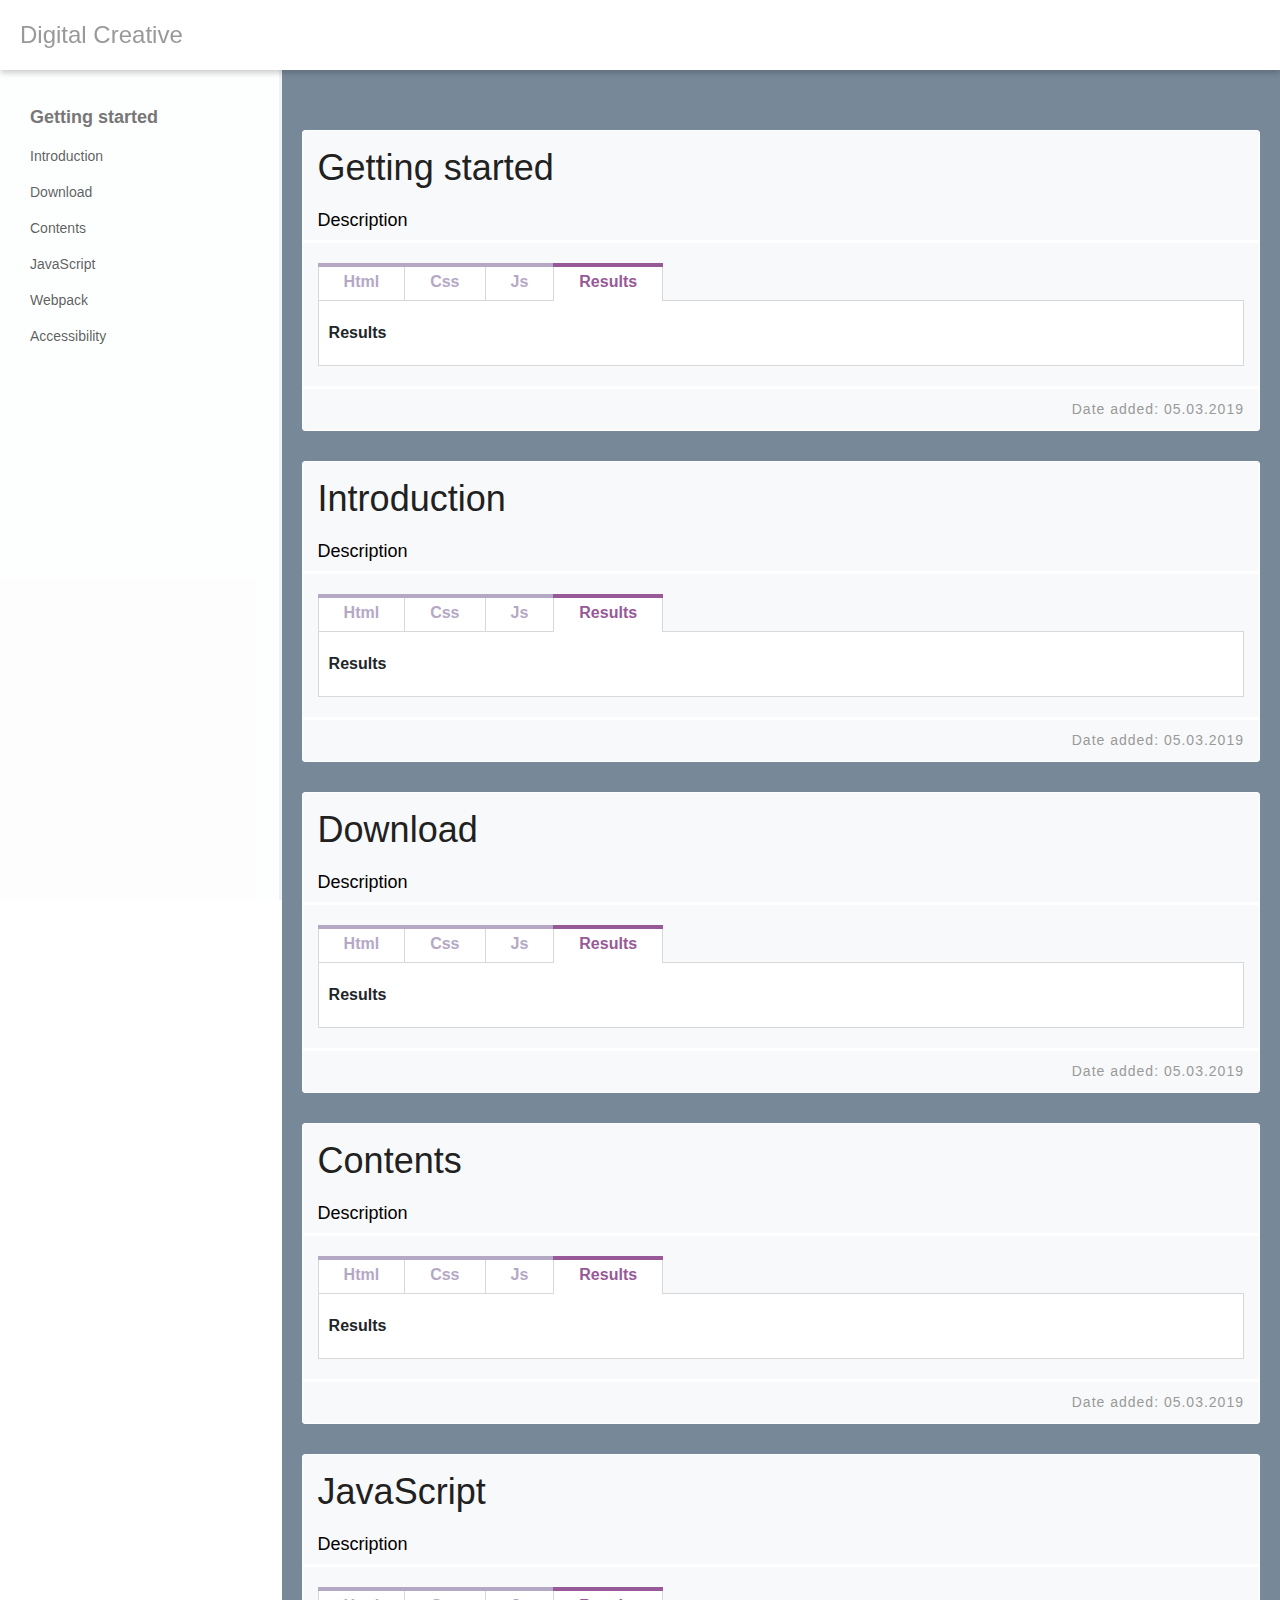
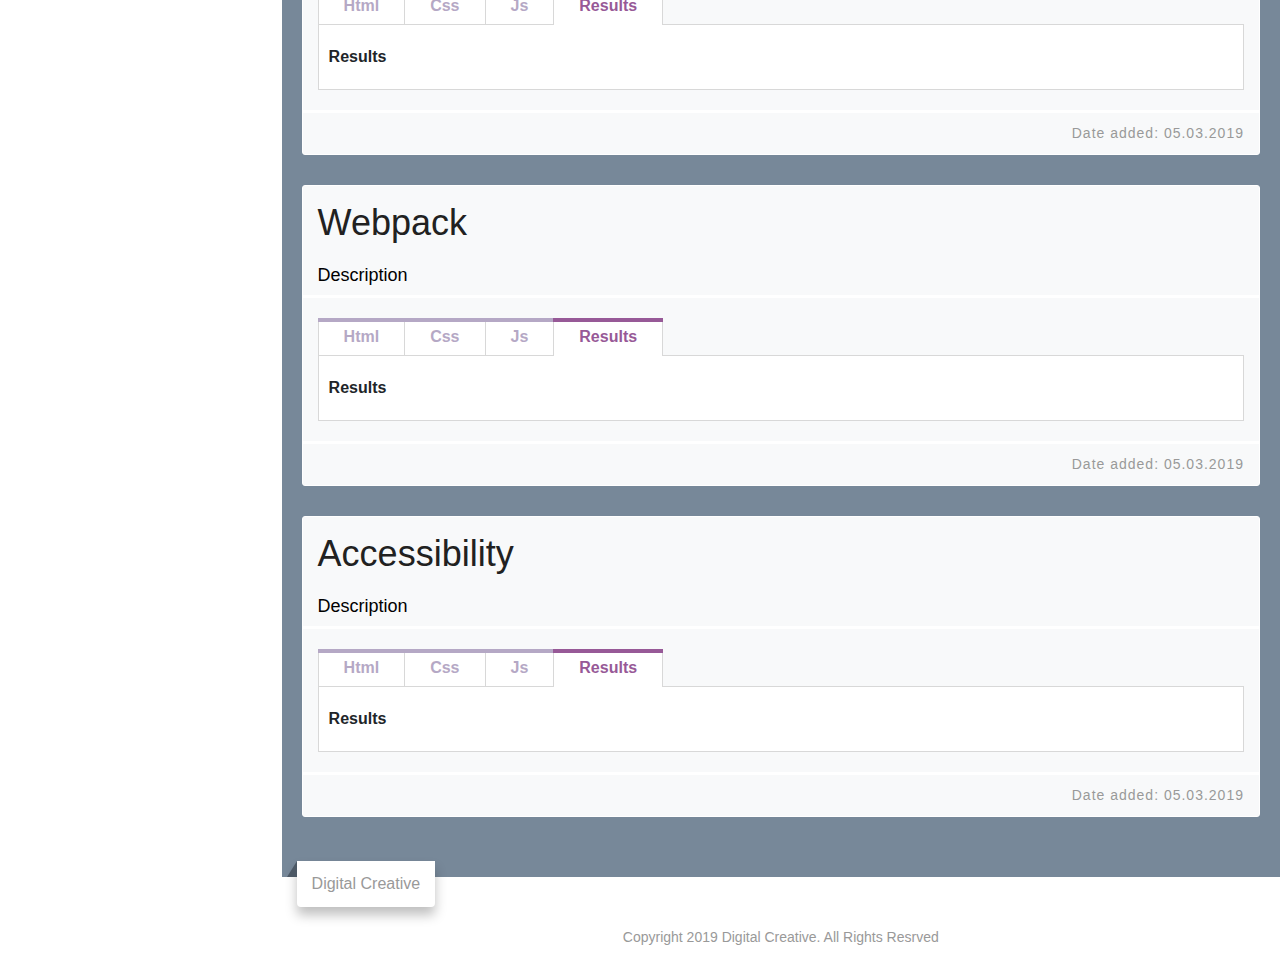
<file: index.html>
﻿<!doctype html>
<html>
<head>
	<!-- Title -->
	<title>Digital Creative</title>
	<!-- Meta -->
	<meta charset="utf-8" />
	<meta content="True" name="HandheldFriendly" />
	<meta http-equiv="Content-Type" content="text/html; charset=UTF-8" />
	<meta http-equiv="X-UA-Compatible" content="IE=11; IE=10; IE=9; IE=8; IE=EDGE" />	
	<meta name="viewport" content="width=device-width, initial-scale=1, maximum-scale=1, user-scalable=no" />
	<!-- meta keywords -->
	<meta name="description" content="Default description" />
	<meta name="keywords" content="Default keywords" />
	<!-- color theme -->
	<meta name="theme-color" content="#000" />
	<meta name="msapplication-navbutton-color" content="#000" />
	<meta name="apple-mobile-web-app-status-bar-style" content="#000" />	



	<!-- Style -->
	<link rel="stylesheet" type="text/css" href="https://use.fontawesome.com/releases/v5.0.6/css/all.css" />
	<link rel="stylesheet" type="text/css" href="./css/prism.css">
	<link rel="stylesheet" type="text/css" href="./css/reset.css" />
	<link rel="stylesheet" type="text/css" href="./css/main.css" />
	<!-- Script -->
	<script type="text/javascript" src="js/clipboard.min.js"></script>



</head>
<body>

	<header class="global__header">
		<div class="container-full full-h">
			<div class="wrap">
				<a href="#" class="logo" role="button">
					<h1>Digital Creative</h1>
				</a>
				<button class="menu">
					<span><i class="fas fa-bars"></i></span>
				</button>
			</div>
		</div>
	</header>

	<main class="global__main">
		<aside class="global__sidebar">
			<div class="container-full overlay">
				<nav class="global__nav">
					<ul>
						<li>
							<a href="#1" class="navigation__link">
								<span>Getting started</span>
							</a>
						</li>
						<li>
							<a href="#2" class="navigation__link">
								<span>Introduction</span>
							</a>
						</li>
						<li>
							<a href="#3" class="navigation__link">
								<span>Download</span>
							</a>
						</li>
						<li>
							<a href="#4" class="navigation__link">
								<span>Contents</span>
							</a>
						</li>
						<li>
							<a href="#5" class="navigation__link">
								<span>JavaScript</span>
							</a>
						</li>
						<li>
							<a href="#6" class="navigation__link">
								<span>Webpack</span>
							</a>
						</li>	
						<li>
							<a href="#7" class="navigation__link">
								<span>Accessibility</span>
							</a>
						</li>																				
					</ul>
				</nav>
			</div>
		</aside>




















		<article class="global__article">
			




			<section class="global__section" id="1">
				<div class="container">
					<div class="thumbnail">
						<header class="thumbnail-header">
							<h1 class="heading-title">Getting started</h1>
							<p class="description-title">Description</p>
						</header>

						<main class="thumbnail-content">
							<div class="panel">
							  	<ul class="panel__nav">
							    	<li class="panel__nav--item">Html</li>
							    	<li class="panel__nav--item">Css</li>
							    	<li class="panel__nav--item">Js</li>
							    	<li class="panel__nav--item is-active">Results</li>
							  	</ul>
							  	<div class="panel__body">
							  		<div class="tab__content">
								    	<div class="tab__content--panel">
    										<pre class="line-numbers" data-src="./src/first.html"></pre>
								    	</div>
								    	<div class="tab__content--panel">
    										<pre class="line-numbers" data-src="./src/first.css"></pre>
								    	</div>
								    	<div class="tab__content--panel">
											<pre class="line-numbers" data-src="./src/first.js"></pre>
								    	</div>	
								    	<div class="tab__content--panel">
											<h1>Results</h1>
								    	</div>									    				
									</div>			    	
							  	</div>
							</div>
						</main>

						<footer class="thumbnail-footer">
							<span class="date-added">Date added: 05.03.2019</span>
						</footer>
					</div>
				</div>
			</section>	
			<section class="global__section" id="2">
				<div class="container">
					<div class="thumbnail">
						<header class="thumbnail-header">
							<h1 class="heading-title">Introduction</h1>
							<p class="description-title">Description</p>
						</header>

						<main class="thumbnail-content">
							<div class="panel">
							  	<ul class="panel__nav">
							    	<li class="panel__nav--item">Html</li>
							    	<li class="panel__nav--item">Css</li>
							    	<li class="panel__nav--item">Js</li>
							    	<li class="panel__nav--item is-active">Results</li>
							  	</ul>
							  	<div class="panel__body">
							  		<div class="tab__content">
								    	<div class="tab__content--panel">
    										<pre class="line-numbers" data-src="./src/first.html"></pre>
								    	</div>
								    	<div class="tab__content--panel">
    										<pre class="line-numbers" data-src="./src/first.css"></pre>
								    	</div>
								    	<div class="tab__content--panel">
											<pre class="line-numbers" data-src="./src/first.js"></pre>
								    	</div>	
								    	<div class="tab__content--panel">
											<h1>Results</h1>
								    	</div>									    				
									</div>			    	
							  	</div>
							</div>
						</main>

						<footer class="thumbnail-footer">
							<span class="date-added">Date added: 05.03.2019</span>
						</footer>
					</div>
				</div>
			</section>	
			<section class="global__section" id="3">
				<div class="container">
					<div class="thumbnail">
						<header class="thumbnail-header">
							<h1 class="heading-title">Download</h1>
							<p class="description-title">Description</p>
						</header>

						<main class="thumbnail-content">
							<div class="panel">
							  	<ul class="panel__nav">
							    	<li class="panel__nav--item">Html</li>
							    	<li class="panel__nav--item">Css</li>
							    	<li class="panel__nav--item">Js</li>
							    	<li class="panel__nav--item is-active">Results</li>
							  	</ul>
							  	<div class="panel__body">
							  		<div class="tab__content">
								    	<div class="tab__content--panel">
    										<pre class="line-numbers" data-src="./src/first.html"></pre>
								    	</div>
								    	<div class="tab__content--panel">
    										<pre class="line-numbers" data-src="./src/first.css"></pre>
								    	</div>
								    	<div class="tab__content--panel">
											<pre class="line-numbers" data-src="./src/first.js"></pre>
								    	</div>	
								    	<div class="tab__content--panel">
											<h1>Results</h1>
								    	</div>									    				
									</div>			    	
							  	</div>
							</div>
						</main>

						<footer class="thumbnail-footer">
							<span class="date-added">Date added: 05.03.2019</span>
						</footer>
					</div>
				</div>
			</section>	
			<section class="global__section" id="4">
				<div class="container">
					<div class="thumbnail">
						<header class="thumbnail-header">
							<h1 class="heading-title">Contents</h1>
							<p class="description-title">Description</p>
						</header>

						<main class="thumbnail-content">
							<div class="panel">
							  	<ul class="panel__nav">
							    	<li class="panel__nav--item">Html</li>
							    	<li class="panel__nav--item">Css</li>
							    	<li class="panel__nav--item">Js</li>
							    	<li class="panel__nav--item is-active">Results</li>
							  	</ul>
							  	<div class="panel__body">
							  		<div class="tab__content">
								    	<div class="tab__content--panel">
    										<pre class="line-numbers" data-src="./src/first.html"></pre>
								    	</div>
								    	<div class="tab__content--panel">
    										<pre class="line-numbers" data-src="./src/first.css"></pre>
								    	</div>
								    	<div class="tab__content--panel">
											<pre class="line-numbers" data-src="./src/first.js"></pre>
								    	</div>	
								    	<div class="tab__content--panel">
											<h1>Results</h1>
								    	</div>									    				
									</div>			    	
							  	</div>
							</div>
						</main>

						<footer class="thumbnail-footer">
							<span class="date-added">Date added: 05.03.2019</span>
						</footer>
					</div>
				</div>
			</section>	
			<section class="global__section" id="5">
				<div class="container">
					<div class="thumbnail">
						<header class="thumbnail-header">
							<h1 class="heading-title">JavaScript</h1>
							<p class="description-title">Description</p>
						</header>

						<main class="thumbnail-content">
							<div class="panel">
							  	<ul class="panel__nav">
							    	<li class="panel__nav--item">Html</li>
							    	<li class="panel__nav--item">Css</li>
							    	<li class="panel__nav--item">Js</li>
							    	<li class="panel__nav--item is-active">Results</li>
							  	</ul>
							  	<div class="panel__body">
							  		<div class="tab__content">
								    	<div class="tab__content--panel">
    										<pre class="line-numbers" data-src="./src/first.html"></pre>
								    	</div>
								    	<div class="tab__content--panel">
    										<pre class="line-numbers" data-src="./src/first.css"></pre>
								    	</div>
								    	<div class="tab__content--panel">
											<pre class="line-numbers" data-src="./src/first.js"></pre>
								    	</div>	
								    	<div class="tab__content--panel">
											<h1>Results</h1>
								    	</div>									    				
									</div>			    	
							  	</div>
							</div>
						</main>

						<footer class="thumbnail-footer">
							<span class="date-added">Date added: 05.03.2019</span>
						</footer>
					</div>
				</div>
			</section>	
			<section class="global__section" id="6">
				<div class="container">
					<div class="thumbnail">
						<header class="thumbnail-header">
							<h1 class="heading-title">Webpack</h1>
							<p class="description-title">Description</p>
						</header>

						<main class="thumbnail-content">
							<div class="panel">
							  	<ul class="panel__nav">
							    	<li class="panel__nav--item">Html</li>
							    	<li class="panel__nav--item">Css</li>
							    	<li class="panel__nav--item">Js</li>
							    	<li class="panel__nav--item is-active">Results</li>
							  	</ul>
							  	<div class="panel__body">
							  		<div class="tab__content">
								    	<div class="tab__content--panel">
    										<pre class="line-numbers" data-src="./src/first.html"></pre>
								    	</div>
								    	<div class="tab__content--panel">
    										<pre class="line-numbers" data-src="./src/first.css"></pre>
								    	</div>
								    	<div class="tab__content--panel">
											<pre class="line-numbers" data-src="./src/first.js"></pre>
								    	</div>	
								    	<div class="tab__content--panel">
											<h1>Results</h1>
								    	</div>									    				
									</div>			    	
							  	</div>
							</div>
						</main>

						<footer class="thumbnail-footer">
							<span class="date-added">Date added: 05.03.2019</span>
						</footer>
					</div>
				</div>
			</section>	
			<section class="global__section" id="7">
				<div class="container">
					<div class="thumbnail">
						<header class="thumbnail-header">
							<h1 class="heading-title">Accessibility</h1>
							<p class="description-title">Description</p>
						</header>

						<main class="thumbnail-content">
							<div class="panel">
							  	<ul class="panel__nav">
							    	<li class="panel__nav--item">Html</li>
							    	<li class="panel__nav--item">Css</li>
							    	<li class="panel__nav--item">Js</li>
							    	<li class="panel__nav--item is-active">Results</li>
							  	</ul>
							  	<div class="panel__body">
							  		<div class="tab__content">
								    	<div class="tab__content--panel">
    										<pre class="line-numbers" data-src="./src/first.html"></pre>
								    	</div>
								    	<div class="tab__content--panel">
    										<pre class="line-numbers" data-src="./src/first.css"></pre>
								    	</div>
								    	<div class="tab__content--panel">
											<pre class="line-numbers" data-src="./src/first.js"></pre>
								    	</div>	
								    	<div class="tab__content--panel">
											<h1>Results</h1>
								    	</div>									    				
									</div>			    	
							  	</div>
							</div>
						</main>

						<footer class="thumbnail-footer">
							<span class="date-added">Date added: 05.03.2019</span>
						</footer>
					</div>
				</div>
			</section>																


	<!--
			<section style="height: 1000px"></section>
	-->




			<footer class="global__footer">
				<div class="footer-ribbon">
					<h1>Digital Creative</h1>
				</div>
				<div class="container">
					<p class="copyright">Copyright 2019 Digital Creative. All Rights Resrved</p>
				</div>
			</footer>			
		</article>
	</main>

	<div class="menu-overlay"></div>

	<script type="text/javascript" src="js/jquery.min.js"></script>
	<script type="text/javascript" src="js/main.js"></script>
	<script type="text/javascript" src="js/navigation.js"></script>

	<script type="text/javascript" src="js/prism.js"></script>
	<script type="text/javascript" src="js/index.js"></script>


	<script type="text/javascript">
        $(function() {
            $('.menu').on('click', function(event) {
                event.preventDefault();
                $('.global__sidebar').toggleClass('is-open');
                $('.global__article').toggleClass('is-open');
                $('.menu-overlay').toggleClass('is-open');
                $(this).toggleClass('is-open');
            });
            $('.menu-overlay').on('click', function(event) {
            	event.preventDefault();
            	$(this).removeClass('is-open');
                $('.global__sidebar').removeClass('is-open');
                $('.global__article').removeClass('is-open');   
                $('.menu').removeClass('is-open');         	
            });
		    $(document).keydown(function(e){
		        if(e.keyCode == 27) {
	                $('.global__sidebar').removeClass('is-open');
	                $('.global__article').removeClass('is-open');
	            	$('.menu-overlay').removeClass('is-open');
	            	$('.menu').removeClass('is-open'); 
		        }
		    });            
        });    	
	</script>
</body>
</html>
</file>
<file: css/prism.css>
/* PrismJS 1.15.0
https://prismjs.com/download.html#themes=prism&languages=markup+css+clike+javascript */
/**
 * prism.js default theme for JavaScript, CSS and HTML
 * Based on dabblet (http://dabblet.com)
 * @author Lea Verou
 */

code[class*="language-"],
pre[class*="language-"] {
    color: black;
    background: none;
    text-shadow: 0 1px white;
    font-family: Consolas, Monaco, 'Andale Mono', 'Ubuntu Mono', monospace;
    font-size: 1em;
    text-align: left;
    white-space: pre;
    word-spacing: normal;
    word-break: normal;
    word-wrap: normal;
    line-height: 1.5;

    -moz-tab-size: 4;
    -o-tab-size: 4;
    tab-size: 4;

    -webkit-hyphens: none;
    -moz-hyphens: none;
    -ms-hyphens: none;
    hyphens: none;
}

pre[class*="language-"]::-moz-selection, pre[class*="language-"] ::-moz-selection,
code[class*="language-"]::-moz-selection, code[class*="language-"] ::-moz-selection {
    text-shadow: none;
    background: #b3d4fc;
}

pre[class*="language-"]::selection, pre[class*="language-"] ::selection,
code[class*="language-"]::selection, code[class*="language-"] ::selection {
    text-shadow: none;
    background: #b3d4fc;
}

@media print {
    code[class*="language-"],
    pre[class*="language-"] {
        text-shadow: none;
    }
}

/* Code blocks */
pre[class*="language-"] {
    padding: 1em;
    margin: .5em 0;
    overflow-y: auto;
    overflow-x: scroll;
}

:not(pre) > code[class*="language-"],
pre[class*="language-"] {
    background: #f5f2f0;
}

/* Inline code */
:not(pre) > code[class*="language-"] {
    padding: .1em;
    border-radius: .3em;
    white-space: normal;
}

.token.comment,
.token.prolog,
.token.doctype,
.token.cdata {
    color: slategray;
}

.token.punctuation {
    color: #999;
}

.namespace {
    opacity: .7;
}

.token.property,
.token.tag,
.token.boolean,
.token.number,
.token.constant,
.token.symbol,
.token.deleted {
    color: #905;
}

.token.selector,
.token.attr-name,
.token.string,
.token.char,
.token.builtin,
.token.inserted {
    color: #690;
}

.token.operator,
.token.entity,
.token.url,
.language-css .token.string,
.style .token.string {
    color: #9a6e3a;
    background: hsla(0, 0%, 100%, .5);
}

.token.atrule,
.token.attr-value,
.token.keyword {
    color: #07a;
}

.token.function,
.token.class-name {
    color: #DD4A68;
}

.token.regex,
.token.important,
.token.variable {
    color: #e90;
}

.token.important,
.token.bold {
    font-weight: bold;
}
.token.italic {
    font-style: italic;
}

.token.entity {
    cursor: help;
}

@media (min-width: 768px) {
    pre.line-numbers {
        position: relative;
        padding-left: 3.8em;
        counter-reset: linenumber;
    }

    pre.line-numbers>code {
        position: relative;
    }

    .line-numbers .line-numbers-rows {
        position: absolute;
        pointer-events: none;
        top: 0;
        font-size: 100%;
        left: -3.8em;
        width: 3em;
        /* works for line-numbers below 1000 lines */
        letter-spacing: -1px;
        border-right: 1px solid #999;
        -webkit-user-select: none;
        -moz-user-select: none;
        -ms-user-select: none;
        user-select: none;
    }

    .line-numbers-rows>span {
        pointer-events: none;
        display: block;
        counter-increment: linenumber;
    }

    .line-numbers-rows>span:before {
        content: counter(linenumber);
        color: #999;
        display: block;
        padding-right: 0.8em;
        text-align: right;
    }
}
</file>
<file: css/main.css>
﻿html {
	font-size: 62.5%;
  	-webkit-box-sizing: border-box;
  	-moz-box-sizing: border-box;
  	box-sizing: border-box;
}
*, *:before, *:after {
  	-webkit-box-sizing: inherit;
  	-moz-box-sizing: inherit;
 	box-sizing: inherit;
}
html {
    /*font-size: calc(62.5% + (26 - 18) * ((100vw - 300px) / (1600 - 300)));*/
    font-family: sans-serif;
    line-height: 1.15;
    -webkit-text-size-adjust: 100%;
    -ms-text-size-adjust: 100%;
    -ms-overflow-style: scrollbar;
    -webkit-tap-highlight-color: transparent;
    cursor: default;
}
body {
    margin: 0;
    font-family: -apple-system, BlinkMacSystemFont, "Segoe UI", Roboto, "Helvetica Neue", Arial, sans-serif, "Apple Color Emoji", "Segoe UI Emoji", "Segoe UI Symbol", "Noto Color Emoji";
    font-size: 16px;
    font-size: 1.6rem;
    font-weight: 400;
    line-height: 1.5;
    color: #212529;
    text-align: left;
    background-color: #fff; /*#ff9800*/
}
body, html {
	
}
::-moz-selection {
    color: white;
    background-color: #21202f;
}
::selection {
    color: white;
    background-color: #21202f;
}

.full-h {
	height: 100%;
}
.full-w {
	width: 100%;
}


/* grid */
.container-full:after,
.container:after,
.row:after,
.clearfix:after {
	content: '';
	clear: both;
	display: block;
}
.container-full {
	position: relative;
	width: 100%;
	max-width: 100%;
	padding-right: 5%;
	padding-left: 5%;
	margin-right: auto;
	margin-left: auto;
}
.container {
	position: relative;
	width: 100%;
	max-width: 90%;
	margin-right: auto;
	margin-left: auto;	
}
@media (min-width: 542px) {
	.container {
		max-width: 80%; 
	}
}
@media (min-width: 768px) {
	.container-full {
		padding-right: 10px;
		padding-left: 10px;		
	}	
	.container {
		max-width: 732px;
		padding-right: 10px;
		padding-left: 10px;		
	}
}
@media (min-width: 992px) {
	.container-full {
		padding-right: 12px;
		padding-left: 12px;		
	}	
	.container {
		max-width: 887px;
		padding-right: 12px;
		padding-left: 12px;		
	}
}
@media (min-width: 1080px) {
	.container-full {
		padding-right: 16px;
		padding-left: 16px;		
	}	
	.container {
		max-width: 996px;
		padding-right: 16px;
		padding-left: 16px;		
	}
}
@media (min-width: 1280px) {
	.container-full {
		padding-right: 20px;
		padding-left: 20px;		
	}	
	.container {
		max-width: 1216px;
		padding-right: 20px;
		padding-left: 20px;		
	}
}
/* column */
[class*="col-"] {
	position: relative;
}
@media (min-width: 768px) {
	[class*="col-"] {
		float: left;
		padding-right: 10px;
		padding-left: 10px;
	}	
	.row {
		margin-right: -10px;
		margin-left: -10px;
	}
}
@media (min-width: 992px) {
	[class*="col-"] {
		padding-right: 12px;
		padding-left: 12px;
	}	
	.row {
		margin-right: -12px;
		margin-left: -12px;
	}	
}
@media (min-width: 1080px) {
	[class*="col-"] {
		padding-right: 16px;
		padding-left: 16px;
	}	
	.row {
		margin-right: -16px;
		margin-left: -16px;
	}	
}
@media (min-width: 1280px) {
	[class*="col-"] {
		padding-right: 20px;
		padding-left: 20px;
	}	
	.row {
		margin-right: -20px;
		margin-left: -20px;
	}	
}
@media (min-width: 768px) {
	.col-12 {
		width: 100%;
	}
	.col-11 {
		width: 91.66666666666667%;
	}
	.col-10 {
		width: 83.33333333333333%;
	}
	.col-9 {
		width: 75%;
	}
	.col-8 {
		width: 66.66666666666667%;
	}
	.col-7 {
		width: 58.33333333333333%;
	}
	.col-6 {
		width: 50%;
	}
	.col-5 {
		width: 41.66666666666667%;
	}
	.col-4 {
		width: 33.33333333333333%;
	}
	.col-3 {
		width: 25%;
	}
	.col-2 {
		width: 16.66666666666667%;
	}
	.col-1 {
		width: 8.333333333333333%;
	}
}
/* end */




















/* header */
.global__header {
	position: fixed;
	top: 0;
	right: 0;
	left: 0;
	width: 100%;
	height: 70px;
	background-color: #fff;
	box-shadow: 0 3px 6px rgba(0,0,0,0.06), 0 3px 6px rgba(0,0,0,0.15);
	z-index: 13;
}

.wrap {
    height: 100%;
	display: flex;
    justify-content: space-between;
    align-items: center;
}

.global__header .logo,
.global__header .menu {
	display: flex;
	align-items: center;
	height: 100%;
	text-decoration: none;
}

.global__header .logo > h1 {
	color: #999;
	font-weight: 400;
	font-size: 18px;
}
@media (min-width: 768px) {
	.global__header .logo > h1 {
		font-size: 20px;
	}
}

@media (min-width: 992px) {
	.global__header .logo > h1 {
		font-size: 22px;
	}
}

@media (min-width: 1080px) {
	.global__header .logo > h1 {
		font-size: 24px;
	}
}


.global__header .menu {
	width: 70px;
	border: 0;
	outline: 0;
	background-color: transparent;
	cursor: pointer;
	display: block;
	opacity: 1;
	transition: all 0.3s cubic-bezier(.25,.8,.25,1);
}
/*
.global__header .menu.is-open {
	opacity: 0;
	z-index: -1;
}*/
@media (min-width: 992px) {
	.global__header .menu {
		display: none;
	}
}


.global__header .menu > span {
    display: block;
    width: 100%;
    text-align: right; 
	color: #999;
	vertical-align: middle;  
}

@media (min-width: 768px) {
	.global__header .menu > span {
		text-align: center;
	}
}



/* main */
.global__main {
	position: relative;
	background-color: transparent;
}
.global__main:after {
	content: '';
	display: block;
	clear: both;
}

/*
.global__sidebar:after {
	position: absolute;
	top: 0;
	left: 0;
	right: 0;
	bottom: 0;
	width: 100%;
	height: 100%;
	content: '';
	clear: both;
	display: block;
	background-color: rgba(255,255,255,.75);
	z-index: -1;
}
*/


.global__sidebar {
    position: fixed;
    top: 70px;
    left: 0;
    bottom: 0;
	height: calc(100% - 70px);

    background-color: #f8f9fa;
    background-image: url(https://picsum.photos/400/1080?image=931);
    background-repeat: no-repeat;
    background-position: center;
    background-size: cover;
    float: left;
    overflow-y: auto;
    display: block;
    z-index: 11;
}
.global__sidebar {
    transform: translateX(-100%);
	transition: all 0.3s cubic-bezier(.25,.8,.25,1);	
}
.global__sidebar > .overlay {
	min-height: 100%;
	background-color: rgba(255,255,255,.75);
}
.global__sidebar > .overlay > .global__nav {
	padding-top: 30px;
	padding-bottom: 30px;
}
.global__sidebar > .overlay:before {
	position: absolute;
	content: '';
	clear: both;
	display: block;
	top: 0;
	right: 0;
	bottom: 0;
	height: 100%;
	width: 3px;
	background-color: #f0f2f4;
	z-index: 1;
}
.global__sidebar.is-open {
	z-index: 12;
	transform: translateX(0);
}



@media (max-width: 541.98px) {
	.global__sidebar {
		width: 100%;
	}
}
@media (min-width: 542px) {
	.global__sidebar {
		width: 380px;
	}
}
@media (min-width: 768px) {
	.global__sidebar {
		width: 380px;
	}
}
@media (min-width: 992px) {
	.global__sidebar,
	.global__sidebar.is-open {
		z-index: 10;
		width: 28%;
		transform: translateX(0);
	}
}
@media (min-width: 1080px) {
	.global__sidebar,
	.global__sidebar.is-open {
		width: 24%;
		transform: translateX(0);
	}
}
@media (min-width: 1280px) {
	.global__sidebar,
	.global__sidebar.is-open {
		width: 22%;
		transform: translateX(0);
	}
}






@media (max-width: 991.98px) {

}
@media (max-width: 1079.98px) {

}
@media (max-width: 1279.98px) {

}

/*
@media (max-width: 767.98px) {
	.global__sidebar {
		max-width: 320px;
	}
}
@media (min-width: 768px) {
	.global__sidebar {
		width: 30%;
	}
}
@media (min-width: 992px) {
	.global__sidebar {
		transform: translateX(0);
	}
}
@media (min-width: 1192px) {
	.global__sidebar {
		width: 20%;
		transform: translateX(0);
	}
}

@media (min-width: 1392px) {
	.global__sidebar {
    	width: 18%;
    	transform: translateX(0);
	}	
}

*/






.global__nav ul li {
	position: relative;
	margin-bottom: 7px;
}
.global__nav ul li:first-child a {
	font-size: 18px;
	font-size: 1.8rem;
	font-weight: 600;
	color: #777;
}
.global__nav ul li a {
	position: relative;
	display: block;
	text-decoration: none;
	font-size: 14px;
	font-size: 1.4rem;
	font-weight: 400;
	color: rgba(0,0,0,.65);
	background-color: transparent;
	padding: 4px 10px;
	border-radius: 0 40px 40px 0;
	transition: all 0.3s cubic-bezier(.25,.8,.25,1);
}
.global__nav ul li a:before {
	content: '';
	display: block;
	clear: both;
	position: absolute;
	top: 0;
	bottom: 0;
	left: 0;
	width: 3px;
	background-color: #975997;
	opacity: 0;
	transition: all 0.3s cubic-bezier(.25,.8,.25,1);
}
.global__nav ul li a:hover:before,
.global__nav ul li.is-active a:before {
	opacity: 1;
}
.global__nav ul li a:hover,
.global__nav ul li.is-active a {
	color: rgba(0,0,0,1);
	background-color: #fff;
	text-indent: 1em;
}


.global__nav ul li a span {
	display: block;
}

.global__article {
	position: relative;
	left: 0;
	float: left;
	background-color: #778899;
	overflow-y: auto;
	transition: all 0.3s cubic-bezier(.25,.8,.25,1);
}


@media (max-width: 541.98px) {
	.global__article,
	.global__article.is-open {
		width: 100%;
	}
}
@media (min-width: 542px) {
	.global__article,
	.global__article.is-open {
		width: 100%;
	}
}
@media (min-width: 768px) {
	.global__article,
	.global__article.is-open {
		width: 100%;
	}
}
@media (min-width: 992px) {
	.global__article,
	.global__article.is-open {
		left: 28%;
		width: 72%;
	}
}
@media (min-width: 1080px) {
	.global__article,
	.global__article.is-open {
		left: 24%;
		width: 76%;
	}
}
@media (min-width: 1280px) {
	.global__article,
	.global__article.is-open {
		left: 22%;
		width: 78%;
	}
}


.menu-overlay {
	position: fixed;
	top: 70px;
	right: 0;
	bottom: 0;
	left: 0;
	width: 100%;
	height: auto;
	background-color: rgb(220,200,200);
	z-index: 11;
	visibility: hidden;
	opacity: 0;
	transition: all 0.3s cubic-bezier(.25,.8,.25,1);
}
.menu-overlay.is-open {
	visibility: visible;
	opacity: 0.25;
}

@media (min-width: 992px) {
	.menu-overlay,
	.menu-overlay.is-open {
		z-index: -1;
		opacity: 0;
		visibility: hidden;
	}
}
/*
@media (min-width: 1192px) {
	.global__article,
	.global__article.is-open {
		left: 20%;
		width: 80%;
	}
}

@media (min-width: 1392px) {
	.global__article,
	.global__article.is-open {
	    left: 18%;
	    width: 82%;
	}	
}
*/

.global__section {
	padding-bottom: 30px; 
}
.global__section:first-of-type {
	padding-top: 60px;
}
.global__section:last-of-type {
	padding-bottom: 60px;
}


.thumbnail {
	display: block;
	padding: 10px 0;
	border-radius: 3px;
	border: 1px solid #fff;
	background-color: #f8f9fa;
}
.thumbnail .thumbnail-header {
	padding: 0 15px;
	border-bottom: 3px solid #fff;
}
.thumbnail .thumbnail-content {
	border-bottom: 3px solid #fff;
}
.thumbnail .thumbnail-footer {
	padding: 0 15px;
}

.thumbnail .thumbnail-header .heading-title {
	font-size: 36px;
	font-size: 3.6rem;
	font-weight: 100;
	margin-bottom: 0.325em;
	color: #212121;
}
.thumbnail .thumbnail-header .description-title {
	font-size: 18px;
	font-size: 1.8rem;
	font-weight: 400;
	margin-bottom: 0.325em;
	color: #000;
}


.thumbnail .thumbnail-footer .date-added {
	font-size: 14px;
	font-size: 1.4rem;
	font-weight: 400;
	margin-top: 1rem;
	color: #999;
	text-align: right;
	letter-spacing: 1px;
	display: block;
}


.global__footer {
	background-color: #fff;
}
.global__footer .copyright {
	text-align: center;
	font-size: 14px;
	font-size: 1.4rem;
	font-weight: 500;
	color: #999;
	padding: 50px 0 30px 0;
}



.global__footer .footer-ribbon {
    background-color: #fff;
    border-radius: 0 0 4px 4px;
    position: absolute;
    left: 15px;
    margin: -16px 0 25px;
    padding: 15px;
    z-index: 9;

    -webkit-box-shadow: 0 8px 12px rgba(0, 0, 0, .25);
    -moz-box-shadow: 0 8px 12px rgba(0, 0, 0, .25);
    box-shadow: 0 8px 12px rgba(0, 0, 0, .25);
}
.global__footer .footer-ribbon > h1{
	color: #999;
	font-weight: 400;
	font-size: 16px;
	line-height: 1;
	margin: 0;
}
.global__footer .footer-ribbon:before {
    content: '';
    display: block;
    width: 7px;
    height: 0;
    position: absolute;
    left: -10px;
    top: 0;
    border-right: 10px solid #4d5966;
    border-top: 16px solid transparent;
}









.panel {
  	padding: 20px 15px 0 15px;
  	margin-bottom: 20px;
}

.panel__nav--item {
  	background-color: #fff;
  	border-color: #d8d8d8;
  	border-left-style: solid;
  	border-top: solid;
  	border-width: 1px;
  	color: #b5a8c5;
  	cursor: pointer;
  	display: inline-block;
  	font-weight: 600;
  	float: left;
  	padding: 0.625rem 1.25rem;
  	position: relative;
	transition: all 0.3s cubic-bezier(.25,.8,.25,1);
}
.panel__nav--item:last-of-type {
  	border-right-style: solid;
}
.panel__nav--item::before, .panel__nav--item::after {
  	content: "";
  	display: block;
  	height: 4px;
  	position: absolute;
	transition: all 0.3s cubic-bezier(.25,.8,.25,1);
}
.panel__nav--item::before {
  	background-color: #b5a8c5;
  	left: -1px;
  	right: -1px;
  	top: -1px;
}
.panel__nav--item::after {
  	background-color: transparent;
  	bottom: -2px;
  	left: 0;
  	right: 0;
}
@media screen and (min-width: 700px) {
  	.panel__nav--item {
    	padding-left: 2.5rem;
    	padding-right: 2.5rem;
  	}
}
.panel__nav--item.is-active {
  	position: relative;
  	color: #975997;
  	z-index: 1;
}
.panel__nav--item.is-active::before {
  	background-color: #975997;
}
.panel__nav--item.is-active::after {
  	background-color: #fff;
}


.panel__body {
 	background-color: #fff;
  	border: 1px solid #d8d8d8;
  	padding: 0;
	min-height: 55px;
	display: block;
	clear: both;  
}
.tab__content--panel {
	position: relative;
    overflow: auto;
    display: block;	
    padding: 20px 10px;
}



.panel__body .copy-button {
	position: absolute;
    right: 17px;
    top: 17px;	
    background-color: white;
    color: #999;
    font-weight: 600;
    cursor: pointer;
    outline: 0;
    padding: 5px;
    font-size: 13px;
    min-width: 82px;
    border-radius: 3px;    
    border: 1px solid #d8d8d8;
    line-height: 1.5;
    opacity: 0.75;
    transition: all 0.3s cubic-bezier(.25,.8,.25,1);
}
.panel__body .copy-button:hover {
	opacity: 1;
}
.panel__body .copy-button:before {
	font-family: Font Awesome\ 5 Free;
	font-weight: 900;
	-moz-osx-font-smoothing: grayscale;
    -webkit-font-smoothing: antialiased;
    display: inline-block;
    font-style: normal;
    font-variant: normal;
    text-rendering: auto;
    line-height: 1;	
    content: "\f328";
    margin-right: 7px;
    font-size: 14px;
}















@media (max-width: 541.98px) {

}
@media (max-width: 767.98px) {

}
@media (max-width: 991.98px) {

}
@media (max-width: 1079.98px) {

}
@media (max-width: 1279.98px) {

}







@media (min-width: 542px) {

}
@media (min-width: 768px) {

}
@media (min-width: 992px) {

}
@media (min-width: 1080px) {

}
@media (min-width: 1280px) {

}
</file>
